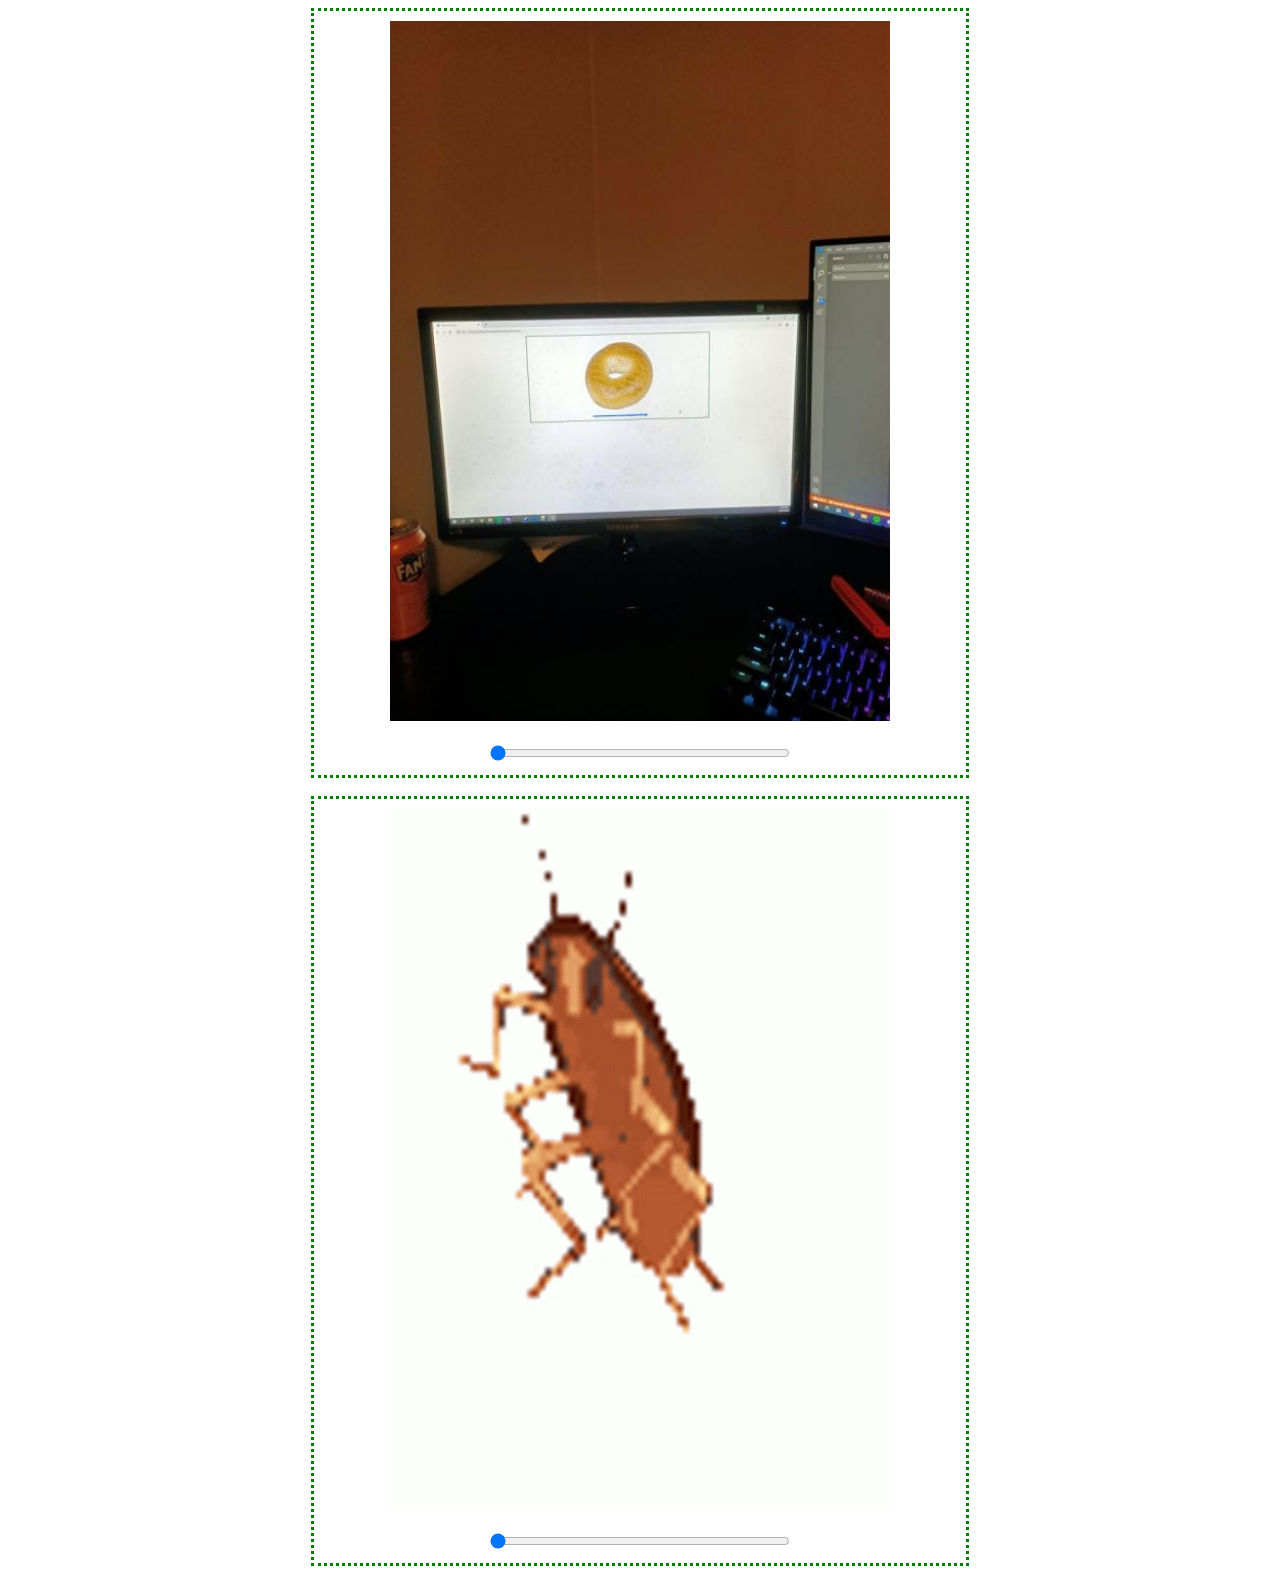
<file: index.html>
<!DOCTYPE html>
<html>
	<head>
		<title>Website Name</title>
		<link href="styles/stylesIndex.css" rel="stylesheet" type="text/css">
	</head>
	<header>
		

	</header>
	<body>
		<div id="imageScrollerPair" class="cImageScrollerPair">
			<img src="images/pair1/img1.jpg"><br><br>
			<input type="range" name="imageScroll" min="0" max="9">
		</div>
		<br>
		<div id="imageScrollerPair2" class="cImageScrollerPair">
			<img src="images/pair2/image (1).gif"><br><br>
			<input type="range" name="imageScroll" min="0" max="35">
		</div>
	</body>
</html>
<script src="scriptIndex.js"></script>
</file>
<file: styles/stylesIndex.css>
.cImageScrollerPair {
    margin: auto;
    width: 50%;
    border: 3px dotted green;
    padding: 10px;
    text-align: center;
}

.cImageScrollerPair > input {
    width:300px;
}

.cImageScrollerPair > img {
    width: 500px;
    height: 700px;
}
</file>
